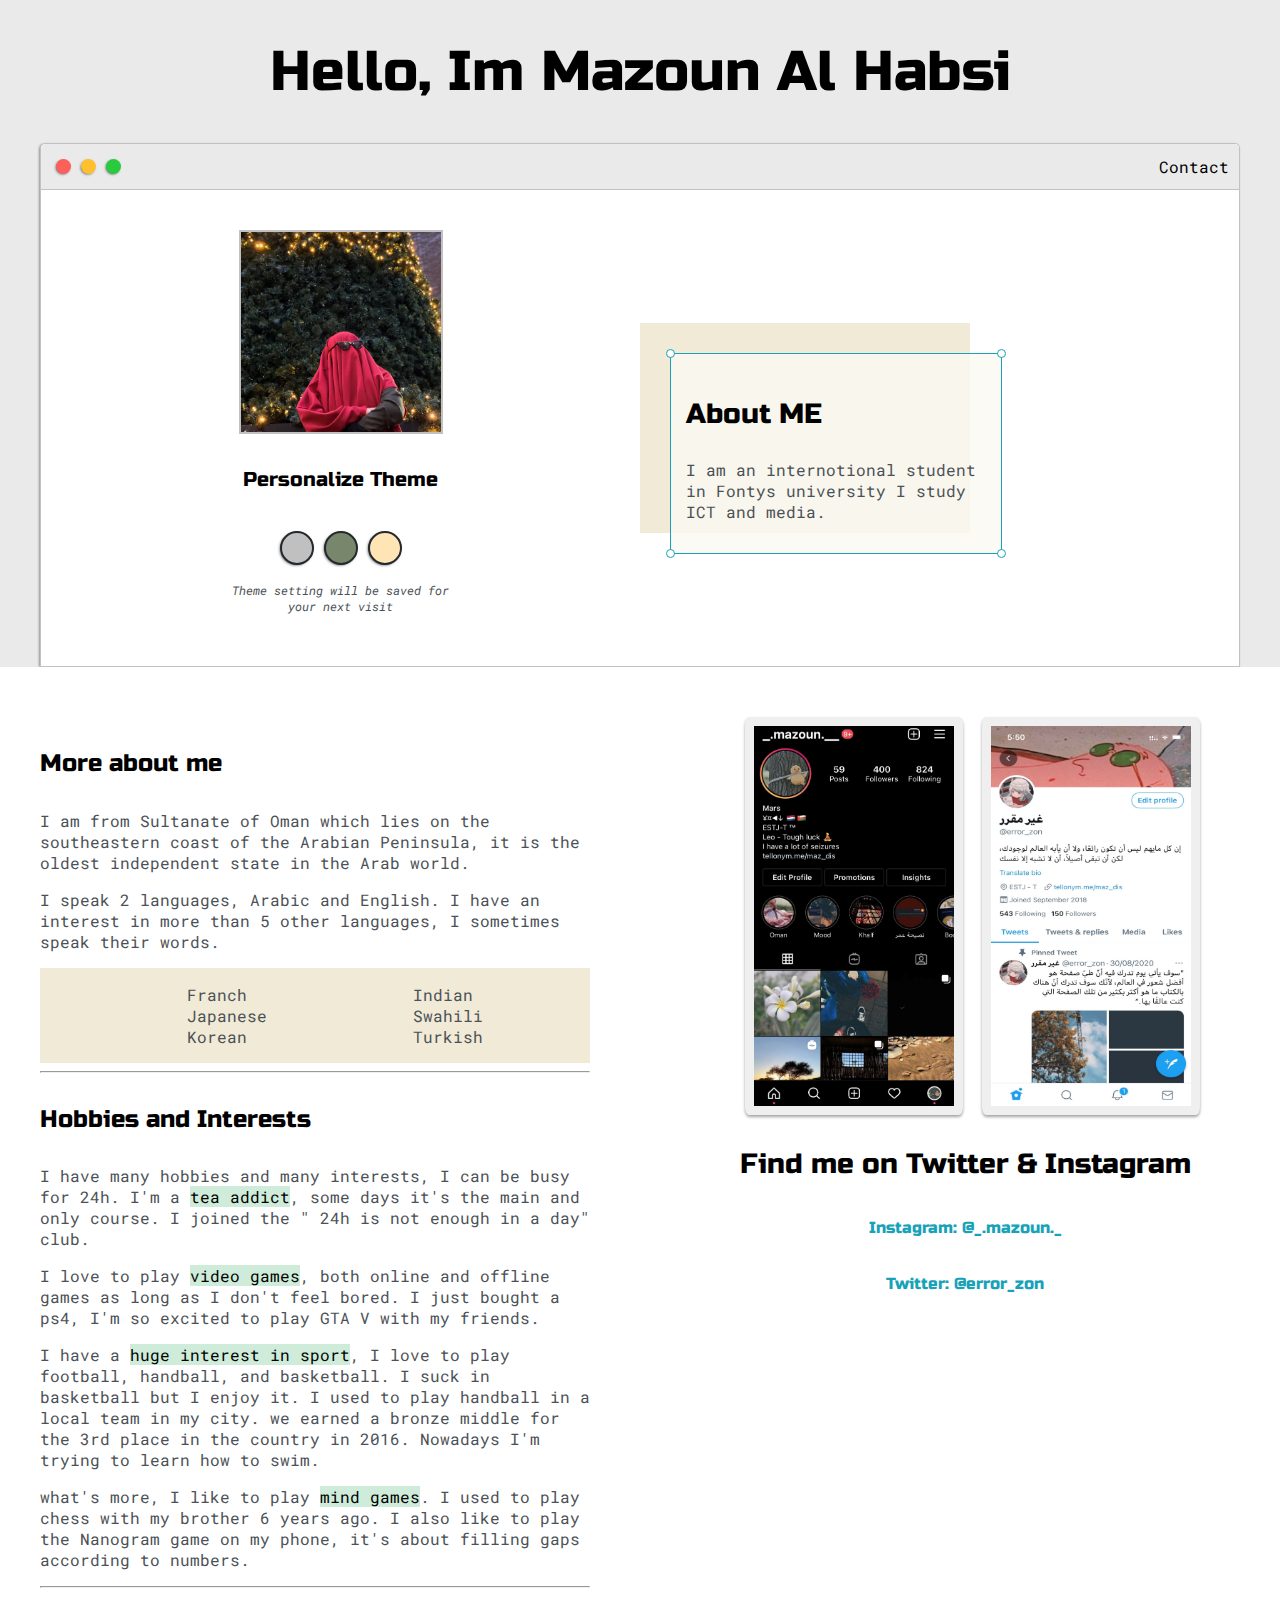
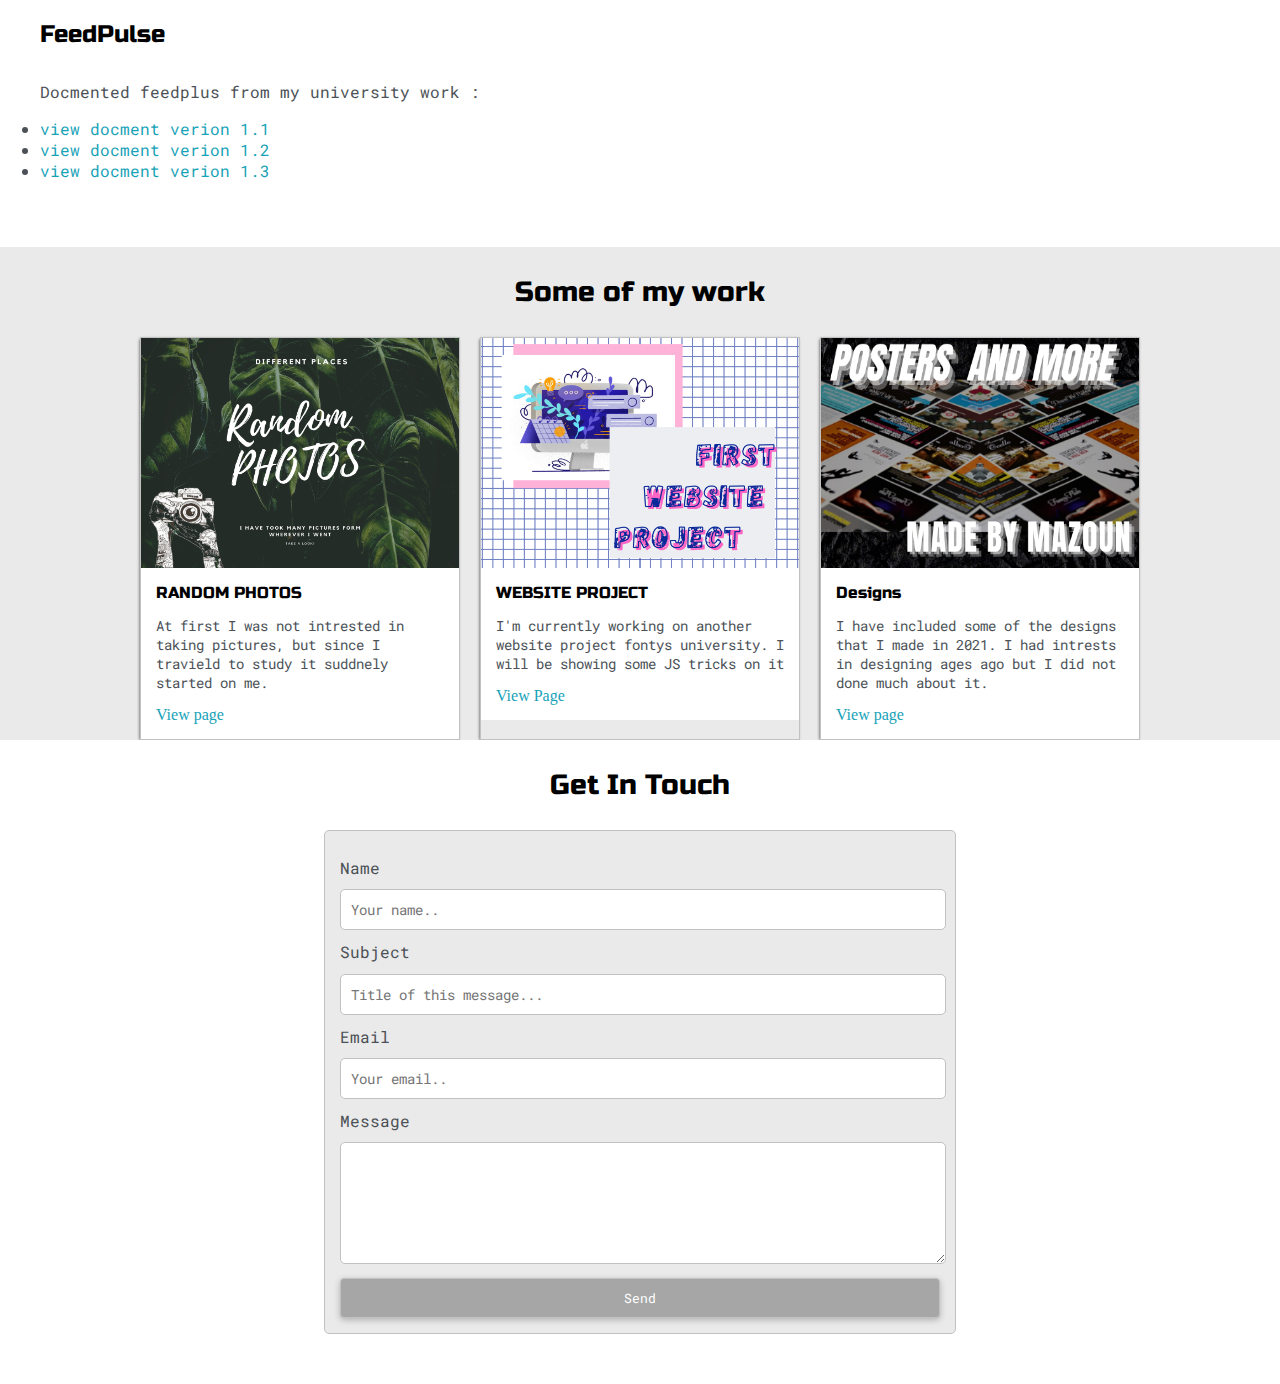
<file: index.html>
<!DOCTYPE html>
<html>
<head>
	<title>Mazoun AL Habsi</title>

	<meta name="viewport" content="width=device-width, initial-scale=1, maximum-scale=1, minimum-scale=1" />

	<link href="https://fonts.googleapis.com/css2?family=Russo+One&display=swap" rel="stylesheet">

	<link href="https://fonts.googleapis.com/css2?family=Roboto+Mono:wght@500&family=Russo+One&display=swap" rel="stylesheet">

	<link rel="stylesheet" type="text/css" href="./css/default.css">

	<link id="theme-style" rel="stylesheet" type="text/css" href="">

	<link rel="form" type="input/form" href="c.autocomplete.js">
</head>
<body>

	<section class="s1">
		<div class="main-continer">
			<div class="greeting-wrapper">
			<h1>Hello, Im Mazoun Al Habsi</h1>
		    </div>


		    <div class="intro-wrapper">



		    	<div class="nav-wrapper">
		    		<div class="dots-wrapper">
		    		<div id="dot-1" class="browser-dot"></div>
                    <div id="dot-2" class="browser-dot"></div>
                    <div id="dot-3" class="browser-dot"></div>
		    	   </div>


		    	   <ul id="navigation">
		    		<li><a href="#contact-form">Contact</a></li>
		    	   </ul>
		    	</div>

		    	<div class="left-column">
		    		<img id="pro_pic" src="images\Maz.jpg">
		    		<h5 style=" text-align: center;,line-height: 0;">Personalize Theme</h5>



		    		<div id="theme-option-wrapper">
		    			<div data-mode="light" id="light-mode" class="theme-dot"></div>
		    			<div data-mode="green"  id="green-mode" class="theme-dot"></div>
		    			<div data-mode="pink"  id="pink-mode" class="theme-dot"></div>
		    		</div>


		    		<p id="settings-note">Theme setting will be saved for <br> your next visit</p>
		    	</div>


		    	<div class="right-column">

		    		<div id="preview-shadow">
		    		    <div id="preview">
		    			    <div id="corner-topleft" class="corner"></div>
		    			    <div id="corner-topright" class="corner"></div>
		    			    <div id="corner-bmtright" class="corner"></div>
		    			    <div id="corner-btmleft" class="corner"></div>
		    			    <h3> About ME </h3>
		    			    <p>I am an internotional student in Fontys university I study ICT and media.</p>
		    		    </div>
		    	    </div>
		    	</div>



		    </div>
		</div>
	</section>



	<section class="s2">
		<div class="main-continer">



			<div class="about-wrapper">
				<div class="about-me">
					<h4> More about me</h4>

					<p>I am from Sultanate of Oman which lies on the southeastern coast of the Arabian Peninsula, it is the oldest independent state in the Arab world.</p>

					<p>I speak 2 languages, Arabic and English. I have an interest in more than 5 other languages, I sometimes speak their words.</p> 

					<div id="lang_int">

						<ul>
							<li>Franch</li>
							<li>Japanese</li>
							<li>Korean</li>
				        </ul>


				        <ul>
				            <li>Indian</li>
					        <li>Swahili</li>
				            <li>Turkish</li>
				        </ul>

				    </div>

					<hr>

					<h4> Hobbies and Interests </h4>

					<p>I have many hobbies and many interests, I can be busy for 24h. I'm a <mark id="highlight">tea addict</mark>, some days it's the main and only course. I joined the " 24h is not enough in a day" club. </p>

					<p> I love to play <mark id="highlight">video games</mark>, both online and offline games as long as I don't feel bored. I just bought a ps4, I'm so excited to play GTA V with my friends.</p>

					<p> I have a <mark id="highlight">huge interest in sport</mark>, I love to play football, handball, and basketball. I suck in basketball but I enjoy it. I used to play handball in a local team in my city. we earned a bronze middle for the 3rd place in the country in 2016. Nowadays I'm trying to learn how to swim.</p>

					<p> what's more, I like to play <mark id="highlight">mind games</mark>. I used to play chess with my brother 6 years ago. I also like to play the Nanogram game on my phone, it's about filling gaps according to numbers. </p>

					<hr>

					<h4> FeedPulse </h4>

					<p> Docmented feedplus from my university work : 
						<li> 
							<a target="_blank" href="./pdf/FeedPulse1.1.pdf"> view docment verion 1.1 </a>
						</li>
						<li>
							<a target="_blank" href="./pdf/FeedPulse1.2.pdf"> view docment verion 1.2 </a>
						</li>
						<li>
							<a target="_blank" href="./pdf/FeedPulse1.3.pdf"> view docment verion 1.3 </a>
						</li>
					</p>


				</div>

				<div class="social-link">
					
					<img id="social_img" src="images\inst.follow.jpg">
					<img id="social_img"src="images\tw.follow.jpg">


				   <h3>Find me on Twitter & Instagram</h3>

						
                    <h6><a target="_blank" href="https://instagram.com/_.mazoun.__?igshid=197i2od9g1x2y">Instagram: @_.mazoun._</a></h6>


                    <h6><a target="_blank" href="https://twitter.com/error_zon?s=11">Twitter: @error_zon</a></h6>

					



				</div>

			</div>



		</div>
	</section>


	<section class="s1">
		<div class="main-continer">
			
			<h3 style="text-align: 	center;">	Some of my work  </h3>
            <div class="post-wrapper">


                <div class="post">

                	<img class= "thumbnail" src="images\Designed\Ran.Pho.png">
                    <div class="post-preview">	
                	    <h6 class="post-title">RANDOM PHOTOS</h6>
                	    <p class="post-intro">At first I was not intrested in taking pictures, but since I travield to study it suddnely started on me.</p>
                	    <a href="picPage.html"> View page</a>
                    </div>	

                </div>

                <div class="post">

                	<img class= "thumbnail" src="images\Designed\FWP.png">
                    <div class="post-preview">	
                	    <h6 class="post-title">WEBSITE PROJECT</h6>
                	    <p class="post-intro">I'm currently working on another website project fontys university. I will be showing some JS tricks on it</p>
                	    <a href="GallaryWebsite.html"> View Page</a>
                    </div>	

                </div>

                <div class="post">

                	<img class= "thumbnail" src="images\Designed\PMBM.png">
                    <div class="post-preview">	
                	    <h6 class="post-title">Designs</h6>
                	    <p class="post-intro"> I have included some of the designs that I made in 2021. I had intrests in designing ages ago but I did not done much about it. </p>
                	    <a href="postersPage.html"> View page</a>
                    </div>	

                </div>

               
            </div>	



        </div>




	</section>

<section class="s2">
		<div class="main-continer">
			<h3 style="text-align: 	center;">	Get In Touch  </h3>

			<form id="contact-form">
				<label>Name</label>
				<input class="input-field" type="text" name="name" placeholder=" Your name..">


				<label>Subject</label>
				<input class="input-field" type="text" name="subject" placeholder=" Title of this message...">

				<label>Email</label>
				<input class="input-field" type="text" name="email" placeholder=" Your email..">

				<label>Message</label>
				<textarea class="input-field" type="text" name="message" > </textarea>
				
				<input id="submit-btn" type="submit" value="Send">
			</form>
		</div>
	</section>

	<script type="text/javascript" src="./js/script.js"></script>

</body>
</html>
</file>
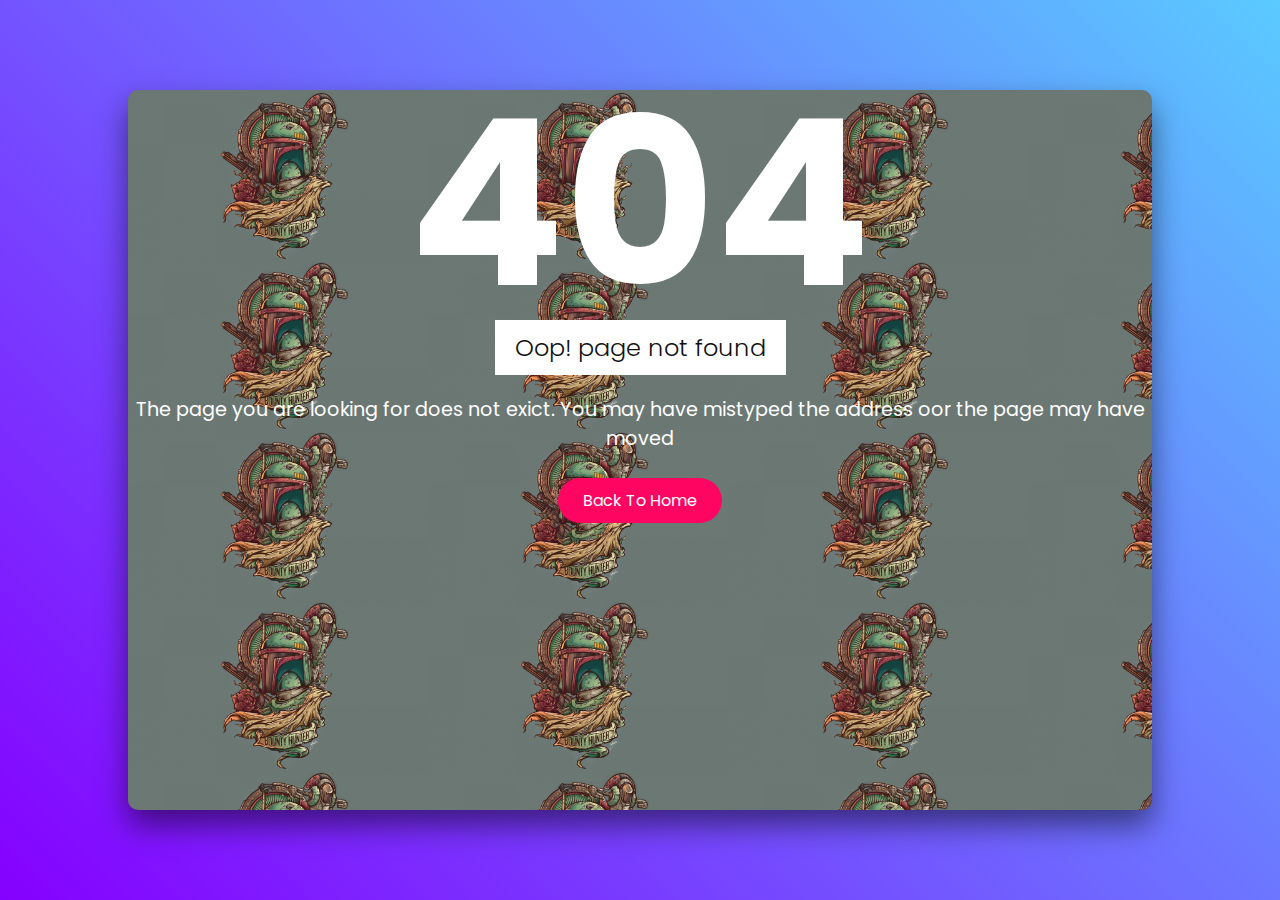
<file: Page not found/JavascriptMousemoveParallax.html>
<!DOCTYPE html>
<html>
<head>
	<title>page not found</title>
	<link rel="stylesheet" type="text/css" href="JavascriptMousemoveParallax.css">
</head>
<body>
	<div id ="container">
		<div class="content">
			<h2>404</h2>
			<h4>Oop! page not found</h4>
			<p>The page you are looking for does not exict. You may have mistyped the address oor the page may have moved</p>
			<a href="#"> Back To Home </a>
		</div>
	</div>
    <script type="text/javascript">
    	var container = document.getElementById('container');
    	window.onmousemove = function (e) {
    		var x = e.clientX;
                y = e.clientY;
            container.style.backgroundPositionX = x + 'px';
            container.style.backgroundPositionY = y + 'px';
    	}
    </script>
</body>
</html>
</file>
<file: css/default.css>
/*variables*/
:root{
    --mainColor:#eaeaea;
	--secondaryColor:#fff;

    --border-color:#c1c1c1;
    --border-color-p2: rgb(9, 160, 65, 0.3);

	--mainText:black;
	--mainText-p2:#4CAF50;
	--secondaryText:#4b5156;

	--themeDotBorder:#24292e;

	--previewBg:rgb(251, 249, 243, 0.8);

	--previewshadow:#f0ead6;

	--imageBg:#efefef;
	--highlight-color: rgb(9, 160, 65, 0.2);

	--buttonColor:#a5a6a5;
}


html, body{
	padding: 0;
	margin: 0;
}

body *{
	transition: 0.3s;
}


h1, h2, h3, h4, h5, h6, strong{
	color: var(--mainText);
	font-family: 'Russo One', sans-serif;
	font-weight: 500;
}

p, li, span, label, input, textarea{
color: var(--secondaryText);
font-family: 'Roboto Mono', monospace;
}


/*link properties
1. delete the underline
2. change color */
a{
	text-decoration: none;
	color: #17a2b8
}

ul{
	list-style: none;
}

h1 { font-size: 56px;}
h2 { font-size: 36px;}
h3 { font-size: 28px;}
h4 { font-size: 24px;}
h5 { font-size: 20px;}
h6 { font-size: 16px;}

/*section1

border size is 1px and solid type */ 
.s1{
	background-color: var(--mainColor);
	border-color:1px solid var(--border-color);
	overflow:auto;
}

/*section2*/ 
.s2{
	background-color: var(--secondaryColor);
	border-color:1px solid var(--border-color);
	overflow:auto;
}

.main-continer{
	width: 1200px;
	margin: 0 auto;

}


.greeting-wrapper{
	display: grid;
	text-align: center;
    align-content: center;
}


.intro-wrapper{
	background-color: var(--secondaryColor);
	border:1px solid var(--border-color);
	border-radius: 5px 5px 0 0;


	-webkit-box-shadow: -1px 1px 3px 1px rgba(0,0,0,0.75);
    -moz-box-shadow: -1px 1px 3px -1px rgba(0,0,0,0.75);
    box-shadow: -1px 1px 3px -1px rgba(0,0,0,0.75);

    display: grid;
    grid-template-columns: 1fr 1fr;
    grid-template-areas: 
        'nav-wrapper nav-wrapper' /* 3em */
        'left-column right-column' /* 30em */
        ;
}

#highlight{
    background-color: var(--highlight-color);
}

/*

p2
p2   propertie
p2

*/
.gallary-wrapper{
	background-color: var(--secondaryColor);
	border:1px solid var(--border-color);
	border-radius: 5px 5px 0 0;


	-webkit-box-shadow: -1px 1px 3px 1px rgba(0,0,0,0.75);
    -moz-box-shadow: -1px 1px 3px -1px rgba(0,0,0,0.75);
    box-shadow: -1px 1px 3px -1px rgba(0,0,0,0.75);

    text-align: center;
    display: grid;
    grid-template-columns: 1fr 1fr;
    grid-template-areas: 
        'nav-wrapper   nav-wrapper' /* 3em */
        'left-column-p2 left-column-p2'
        'mid-column-p2 mid-column-p2'
        ' right-column-p2 right-column-p2 '  /* 30em */
        ;
}
/*

p2
p2   propertie
p2

*/


.nav-wrapper{
	border-radius: 5px 5px 0 0;
	grid-area:nav-wrapper;
   border-bottom: 1px solid var(--border-color);
   display: flex;
   justify-content: space-between;
   align-items: center;
   background-color: var(--mainColor);
}

#navigation a{
    color: var(--mainText)
}

#navigation{
	margin:0;
	padding: 10px;
}

#navigation  li{
	display: inline-block;
	margin-right: 5px
	margin-left:5px;
}


.dots-wrapper{
    display: flex;
    padding: 10px;
}

/* color the dots
1. dot one is red.
2. dot two is yellow.
3.dot three is grenn.
*/

#dot-1{
	background-color: #FC6058;
}
#dot-2{
	background-color: #FEC02F;
}
#dot-3{
	background-color: #2ACA3E;
}



.browser-dot{
	background-color: black;
	height: 15px;
	width: 15px;
	border-radius: 50%;
	margin: 5px;


	-webkit-box-shadow: -1px 1px 3px 1px rgba(0,0,0,0.75);
    -moz-box-shadow: -1px 1px 3px -1px rgba(0,0,0,0.75);
    box-shadow: -1px 1px 3px -1px rgba(0,0,0,0.75);

}


.left-column{
	grid-area:left-column;
	padding-top: 40px;
	padding-bottom: 40px;
}



/*

p2
p2   propertie <img id="picByMe" src="images\Maz.jpg">
p2

*/
.left-column-p2{
	grid-area:left-column-p2;
	padding: 13px
}
.mid-column-p2{
	grid-area:mid-column-p2;
	padding: 13px
	

}
.right-column-p2{
	grid-area:right-column-p2;
	padding: 13px

}

#picByMe{
	margin:0 auto;
	height: 670px;
	width: 420px;

	object-fit: cover;
	border:2px solid var(--border-color)
}

#picByMe2{
	margin:0 auto;
	height: 820px;
	width: 620px;

	object-fit: cover;
	border:2px solid var(--border-color)
}
/*

p2
p2   propertie
p2

*/



#pro_pic{
	display: block;
	margin:0 auto;


	height: 200px;
	width: 200px;
	object-fit: cover;
	border:2px solid var(--border-color)
}


#theme-option-wrapper{
	display: flex;
	justify-content: center;
}


.theme-dot{
	height: 30px;
	width: 30px;
	border-radius: 50%;
	background-color: black;


	margin: 5px;
	border:2px solid var(--themeDotBorder);

    -webkit-box-shadow: -1px 1px 3px 1px rgba(0,0,0,0.75);
    -moz-box-shadow: -1px 1px 3px -1px rgba(0,0,0,0.75);
    box-shadow: -1px 1px 3px -1px rgba(0,0,0,0.75);

    cursor: pointer;
}

.theme-dot:hover{
	border-width: 5px;
}

/*background colors options*/
#light-mode{
	background-color: #C0C0C0;
}

#green-mode{
	background-color: #78866b;
}

#pink-mode{
	background-color: #FFE4B5;
}



#settings-note{
	font-size: 12px;
	font-style: italic;
	text-align: center;
}




.right-column{
	grid-area:right-column;
	display: grid;
	align-content: center;

	padding-top: 50px;
	padding-bottom: 50px;
}


#preview-shadow{
	background-color: var(--previewshadow);
	width: 300px;
	height: 180px;
	padding-left: 30px;
	padding-top: 30px;
}


#preview{
	width: 300px;
	border:1.5px solid #17a2b8;
	background-color: var(--previewBg);
	padding:15px;
    position: relative;
}


.corner{
	width: 7px;
	height: 7px;
	border-radius: 50%;
	border:1.5px solid #17a2b8;
	background-color: #fff;
	position: absolute;
}

#corner-topleft{
	top: -5px;
	left: -5px
}
#corner-topright{
	top: -5px;
	right: -5px
}

#corner-bmtright{
	bottom: -5px;
	right: -5px
}
#corner-btmleft{
	bottom: -5px;
	left: -5px
}



.about-wrapper{
	display: grid;
	grid-template-columns: repeat(auto-fit, minmax(320px, 1fr));
	/*
     repate this action,
     auto fit az many columns as you can into this raw
     repat this way with min max say that the column should not be smaller than 32-px 
     so when its crushing go natural and expand the columns

	*/
	padding-bottom: 50px;
	padding-top: 50px;
	gap:100px;
}

#lang_int{
	display: flex;
	justify-content: space-evenly;
	background-color: var(--previewshadow);
}


.social-link{
	display: block;
	margin:0 auto;
	text-align: center;	
}
#social_img{
	width: 200px;
	height: 380px;
	margin-left: 15px;
	padding:9px 9px;
    background-color: var(--imageBg);
    border-radius: 2%;
    box-shadow: 0 2px 3px rgba(34, 25, 25, 0.4);
    -moz-box-shadow: 0 2px 2px rgba(34,25,25,0.4);
    -webkit-box-shadow: 0 2px 3px rgba(34, 25, 25, 0.4);
}

.post-wrapper{
	display: grid;
	grid-template-columns: repeat(auto-fit, 320px);
	gap:20px;
	justify-content: center;
}

.post{
	border:1px solid var(--border-color);
    -webkit-box-shadow: -1px 1px 3px 1px rgba(0,0,0,0.75);
    -moz-box-shadow: -1px 1px 3px -1px rgba(0,0,0,0.75);
    box-shadow: -1px 1px 3px -1px rgba(0,0,0,0.75);
}


.thumbnail{
	display: block;
	width: 100%;
	height:230px;

}

.post-preview{
	background-color: #fff;
	padding: 15px;
}


.post-title{
	color:black;
	margin: 0;
}

.post-intro{
	color:#4b5156;
	font-size: 14px;
}


#contact-form{
	display: block;
	max-width: 600px; /*to make it responsive*/
	margin: 0 auto;
	border: 1px solid var(--border-color);
	padding: 15px;
	border-radius: 5px;
	background-color: var(--mainColor);
	margin-bottom: 50px;
}

#contact-form label{
	line-height: 2.7em;
}

#contact-form textarea{
	min-height: 100px;
	font-size: 14px;
}


.input-field{
    width: 100%;
    padding-top: 10px; /* expending the size of the field*/
    padding-bottom: 10px;
    background-color: var(--secondaryColor);
    border-radius: 5px;
    border:1px solid var(--border-color);
    font-size: 14px;
}

#submit-btn:hover {
  box-shadow: none;
  color: #777;
}
#submit-btn:active {
  box-shadow: inset 0 2px 5px rgba(0, 0, 0, 0.25);
}

#submit-btn{
	margin-top: 10px; /*creat some space*/
	width: 100%;
	padding-top: 10px;
	padding-bottom: 10px;
	color: #fff;
	background-color: var(--buttonColor);
	border: 1px solid var(--border-color);
	border-radius: 4px;
	box-shadow: 0 2px 6px rgba(0, 0, 0, 0.25);
	cursor: pointer;
	transition: all 0.1s ease-in;
}

#back-btn{
    display: grid;
	grid-template-columns: repeat(auto-fit, 320px);
	gap:20px;
	justify-content: center;
	white-space: nowrap;
	margin: 20px; /*creat some space*/
	padding: 0px 0px;
	color: #fff;
	background-color: var(--buttonColor);
	
}
#back-btn:hover {
  background-color: var(--border-color-p2); /* Green */
  color: white;
  box-shadow: 0 12px 16px 0 rgba(0,0,0,0.24), 0 17px 50px 0 rgba(0,0,0,0.19);
}

#logo{
    margin:0 auto;
	height: 300px;
	width: 300px;

	object-fit: cover;
	border:2px solid var(--border-color)
}
#pos{
	margin:0 auto;
	width: 340px;
	height:230px;

	object-fit: cover;
	border:2px solid var(--border-color)
}

@media screen and (max-width: 1200px){
	.main-continer{
		width: 95%;
	}
}



@media screen and (max-width: 800px){
	.intro-wrapper{
        grid-template-columns: 1fr;
        grid-template-areas: 
            'nav-wrapper' /* 3em */
            'left-column'
            'right-column' /* 30em */
        ;
	}

	.right-column{
		justify-content: center;
	}
	h1 { font-size: 48px;}
    h2 { font-size: 28px;}
    h3 { font-size: 20px;}
    h4 { font-size: 16px;}
    h5 { font-size: 12px;}
    h6 { font-size: 8px;}
    p { font-size: 12px;}
    ul{ font-size: 14px;}

    .thumbnail{
	display: block;
	width: 100%;
	height:120px;
    }

    .post-wrapper{
	display: grid;
	grid-template-columns: repeat(auto-fit, 220px);
	gap:5px;
	justify-content: center;
   }

   #social_img{
	width: 130px;
	height: 250px;
	margin-left: 15px;
	padding:9px 9px;
    background-color: var(--imageBg);
    border-radius: 2%;
    box-shadow: 0 2px 3px rgba(34, 25, 25, 0.4);
    -moz-box-shadow: 0 2px 2px rgba(34,25,25,0.4);
    -webkit-box-shadow: 0 2px 3px rgba(34, 25, 25, 0.4);
    }



    .gallary-wrapper{
        grid-template-columns: 1fr;
        grid-template-areas: 
            'nav-wrapper navigation' /* 3em */
            'left-column-p2 left-column-p2'
            'mid-column-p2 mid-column-p2'
            'right-column-p2 right-column-p2' /* 30em */
        ;
	}
	#logo{
        margin:0 auto;
	    height: 100px;
	    width: 100px;

	    object-fit: cover;
	    border:2px solid var(--border-color)
    }
    #pos{
	    margin:0 auto;
	    width: 100px;
	    height:65px;
	    object-fit: cover;
	    border:2px solid var(--border-color)
    }

    #picByMe{
	    margin:0 auto;
	    height: 240px;
	    width: 145px;

	    object-fit: cover;
	    border:2px solid var(--border-color)
    }

    #picByMe2{
	    margin:0 auto;
	    height: 340px;
	    width: 230px;

	    object-fit: cover;
	    border:2px solid var(--border-color)
    }


}
</file>
<file: Page not found/JavascriptMousemoveParallax.css>
@import url('https://fonts.googleapis.com/css?family=Poppins:100,200,300,400,500,600,700,800,900');
*{
	margin: 0;
	padding: 0;
	box-sizing: border-box;
	font-family: 'Poppins', sans-serif;
}
body{
	background: linear-gradient(45deg, #8500ff, #5acaff);
	height: 100vh;
}
#container{
	position: absolute;
	top: 10%;
	left: 10%;
	right: 10%;
	bottom: 10%;
	border-radius: 10px;
	justify-content: center;
	align-items: center;
	background: url(2.jpg), #151729;
	background-size: 300px 170px;
    box-shadow: 0 15px 30px rgba(0,0,0,.5);
}
#container .content{
	max-width: 10000px;
	text-align: center;
}
#container .content h2{
	font-size: 18vw;
	color: #fff;
	line-height: 1em;
}
#container .content h4{
	position: relative;
	font-size: 1.5em;
	margin-bottom: 20px;
	color: #111;
	background: #fff;
	font-weight: 300;
	padding: 10px 20px;
	display: inline-block;
}
#container .content p{
	color: #fff;
	font-size: 1.2em; 
}
#container .content a{
	position: relative;
	display: inline-block;
	padding:  10px 25px;
	background: #ff0562;
	color: #fff;
	text-decoration: none;
	margin-top: 25px;
	border-radius: 25px;
	border-radius: 4px solid #d00d56;
}
</file>
